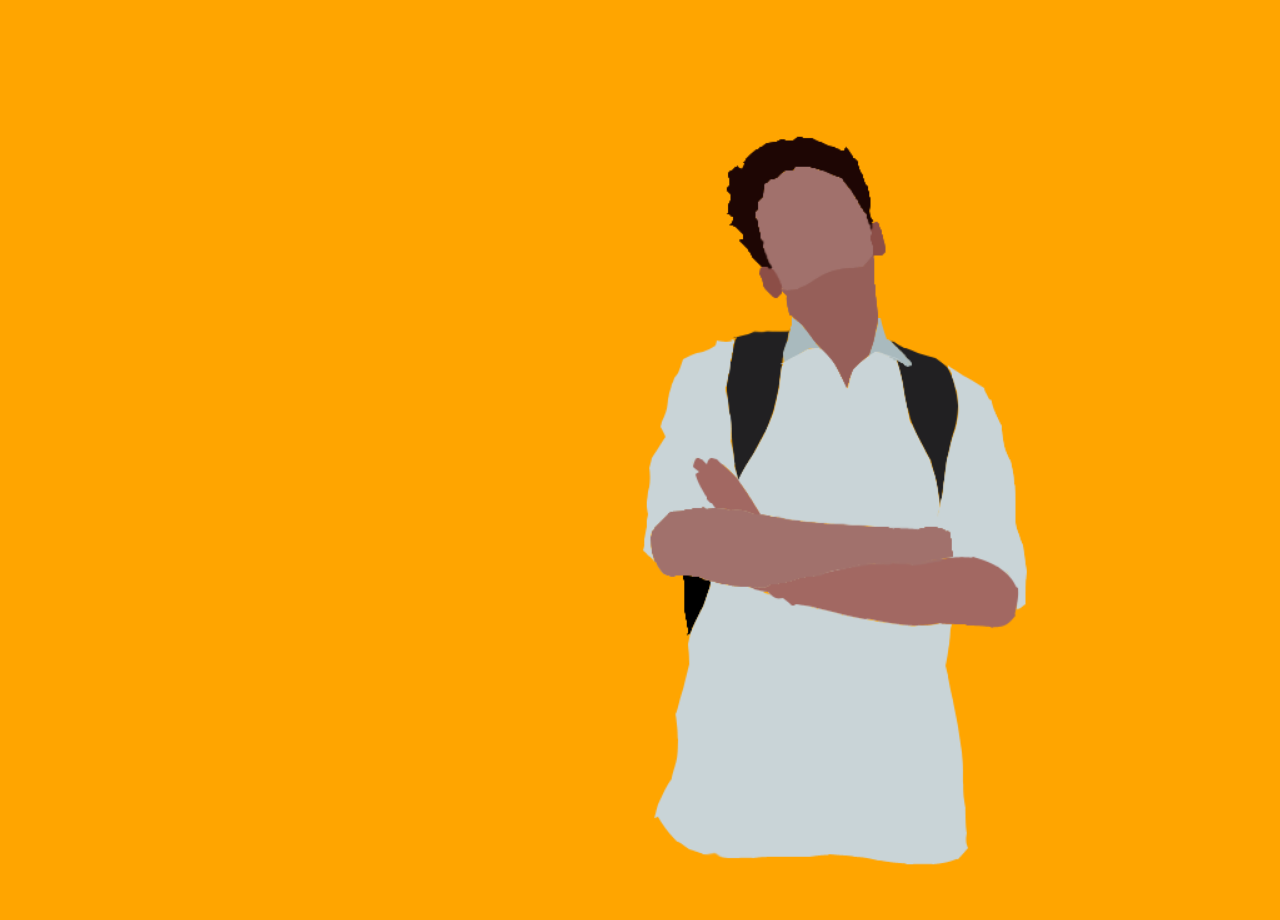
<file: index.html>
<!DOCTYPE html>
<html lang="en">
<head>
    <meta charset="UTF-8">
    <meta name="viewport" content="width=device-width, initial-scale=1.0">
    <meta http-equiv="X-UA-Compatible" content="ie=edge">
    <title>Vighnesh s | HOME</title>
    <link rel="stylesheet" href="./css/main.css">
</head>
<body>
    
    <img src="./img/myvector.png" alt="myVectorArt">
    <script src="./js/main.js" id="vector"></script>
</body>
</html>
</file>
<file: css/main.css>
body{
    background-color: orange;
}

img{
    height:100vh;
}
</file>
